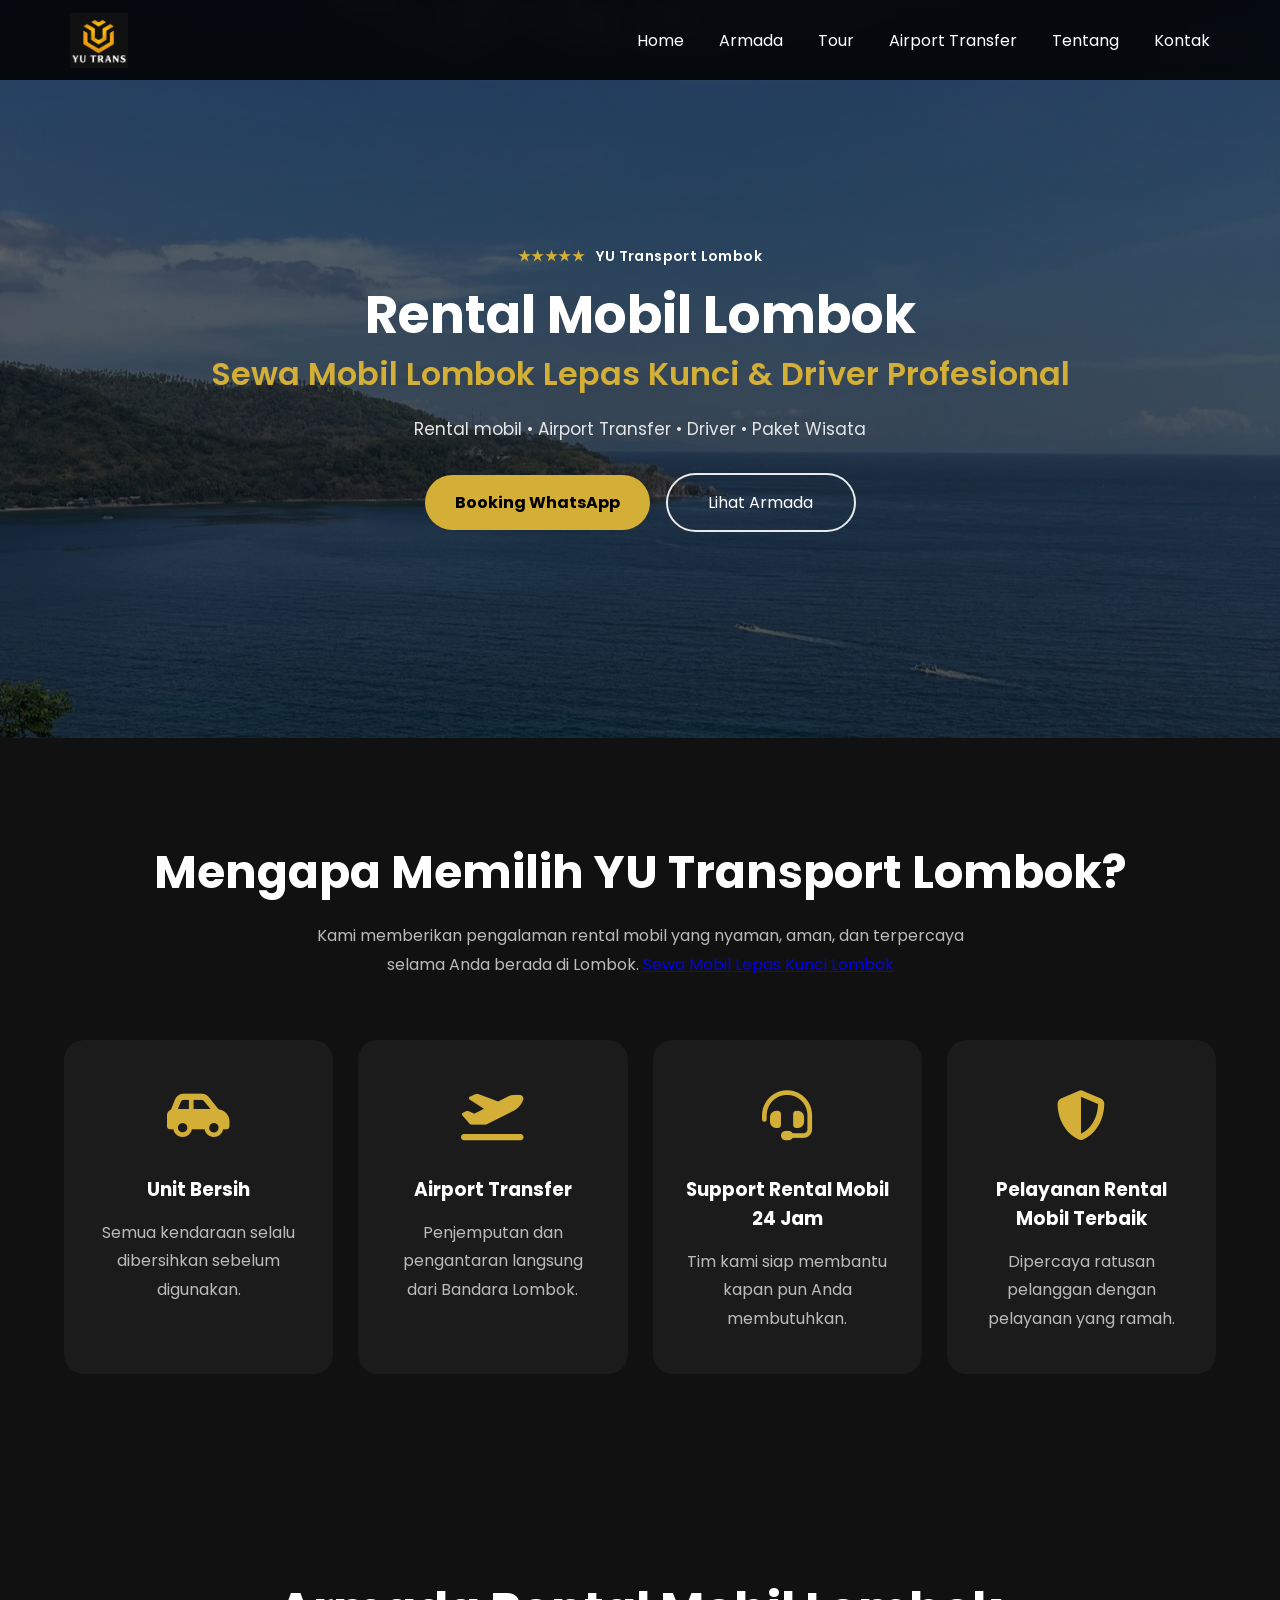
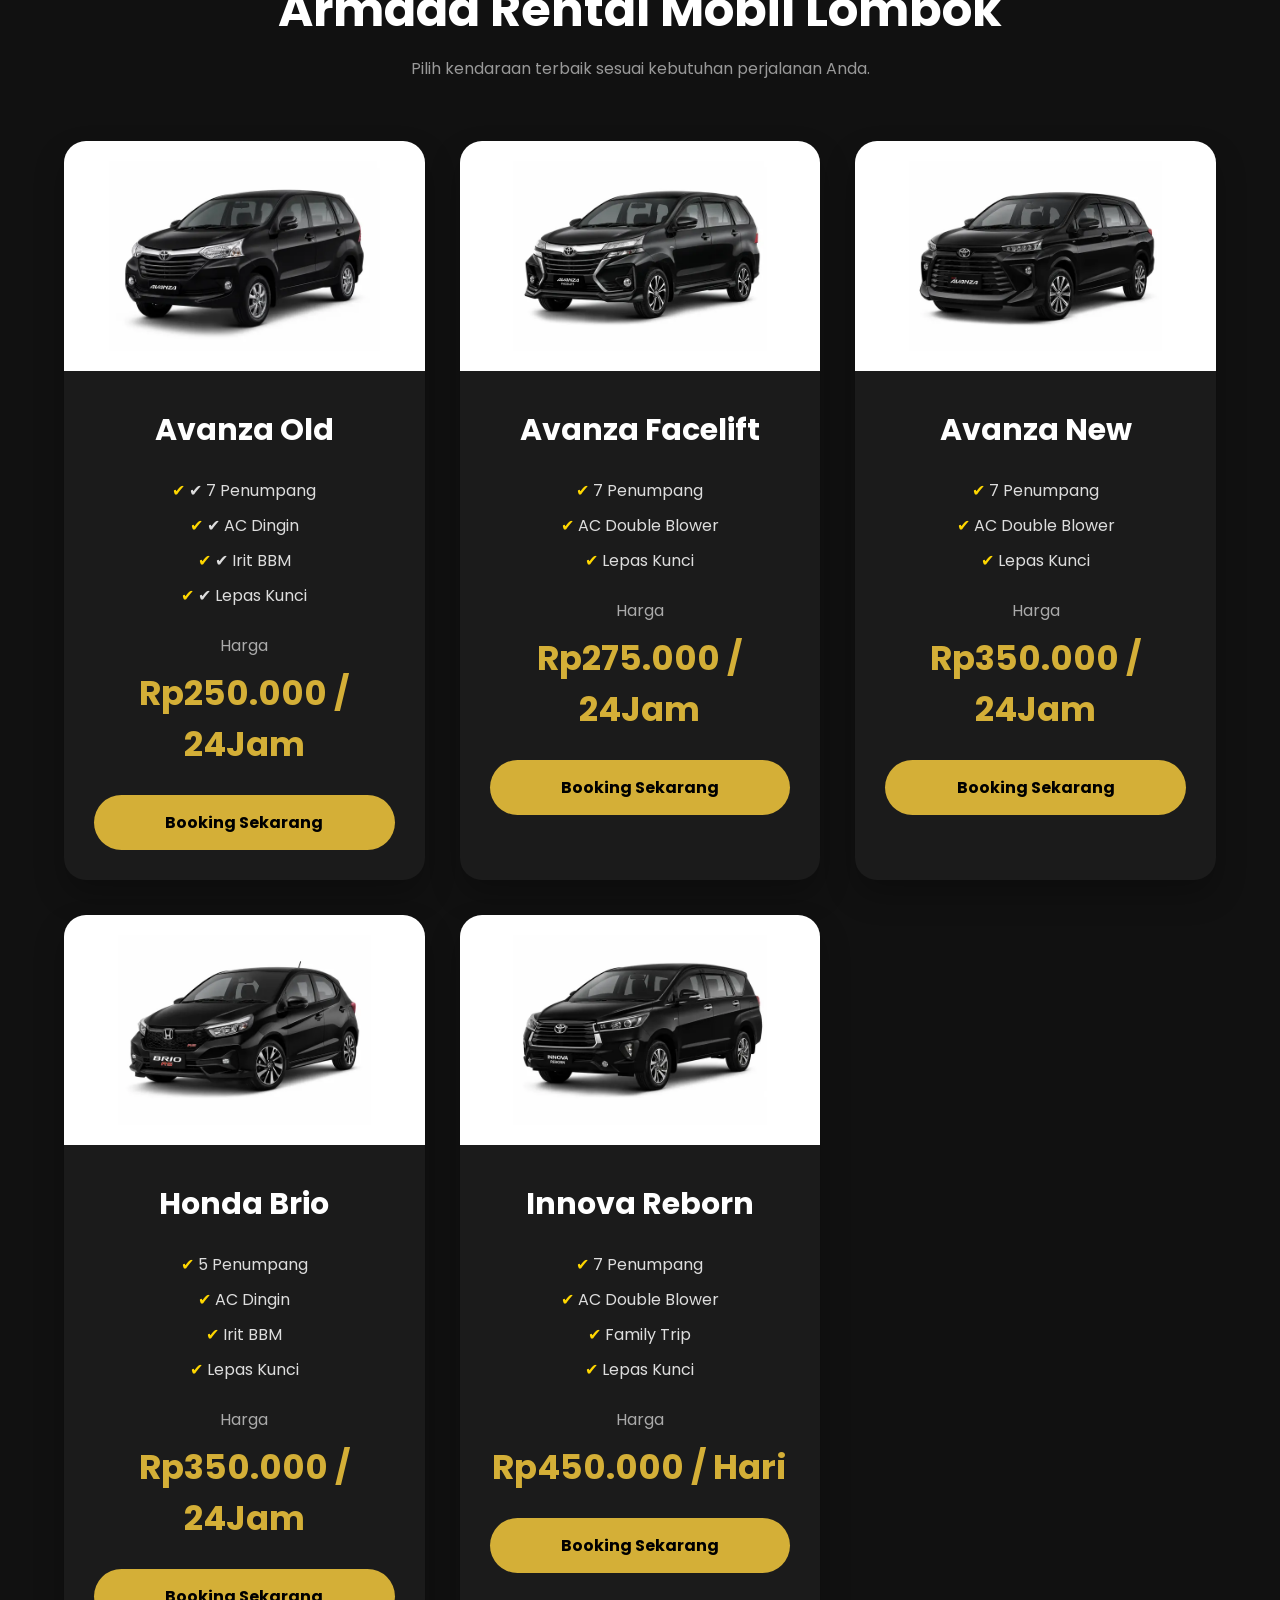
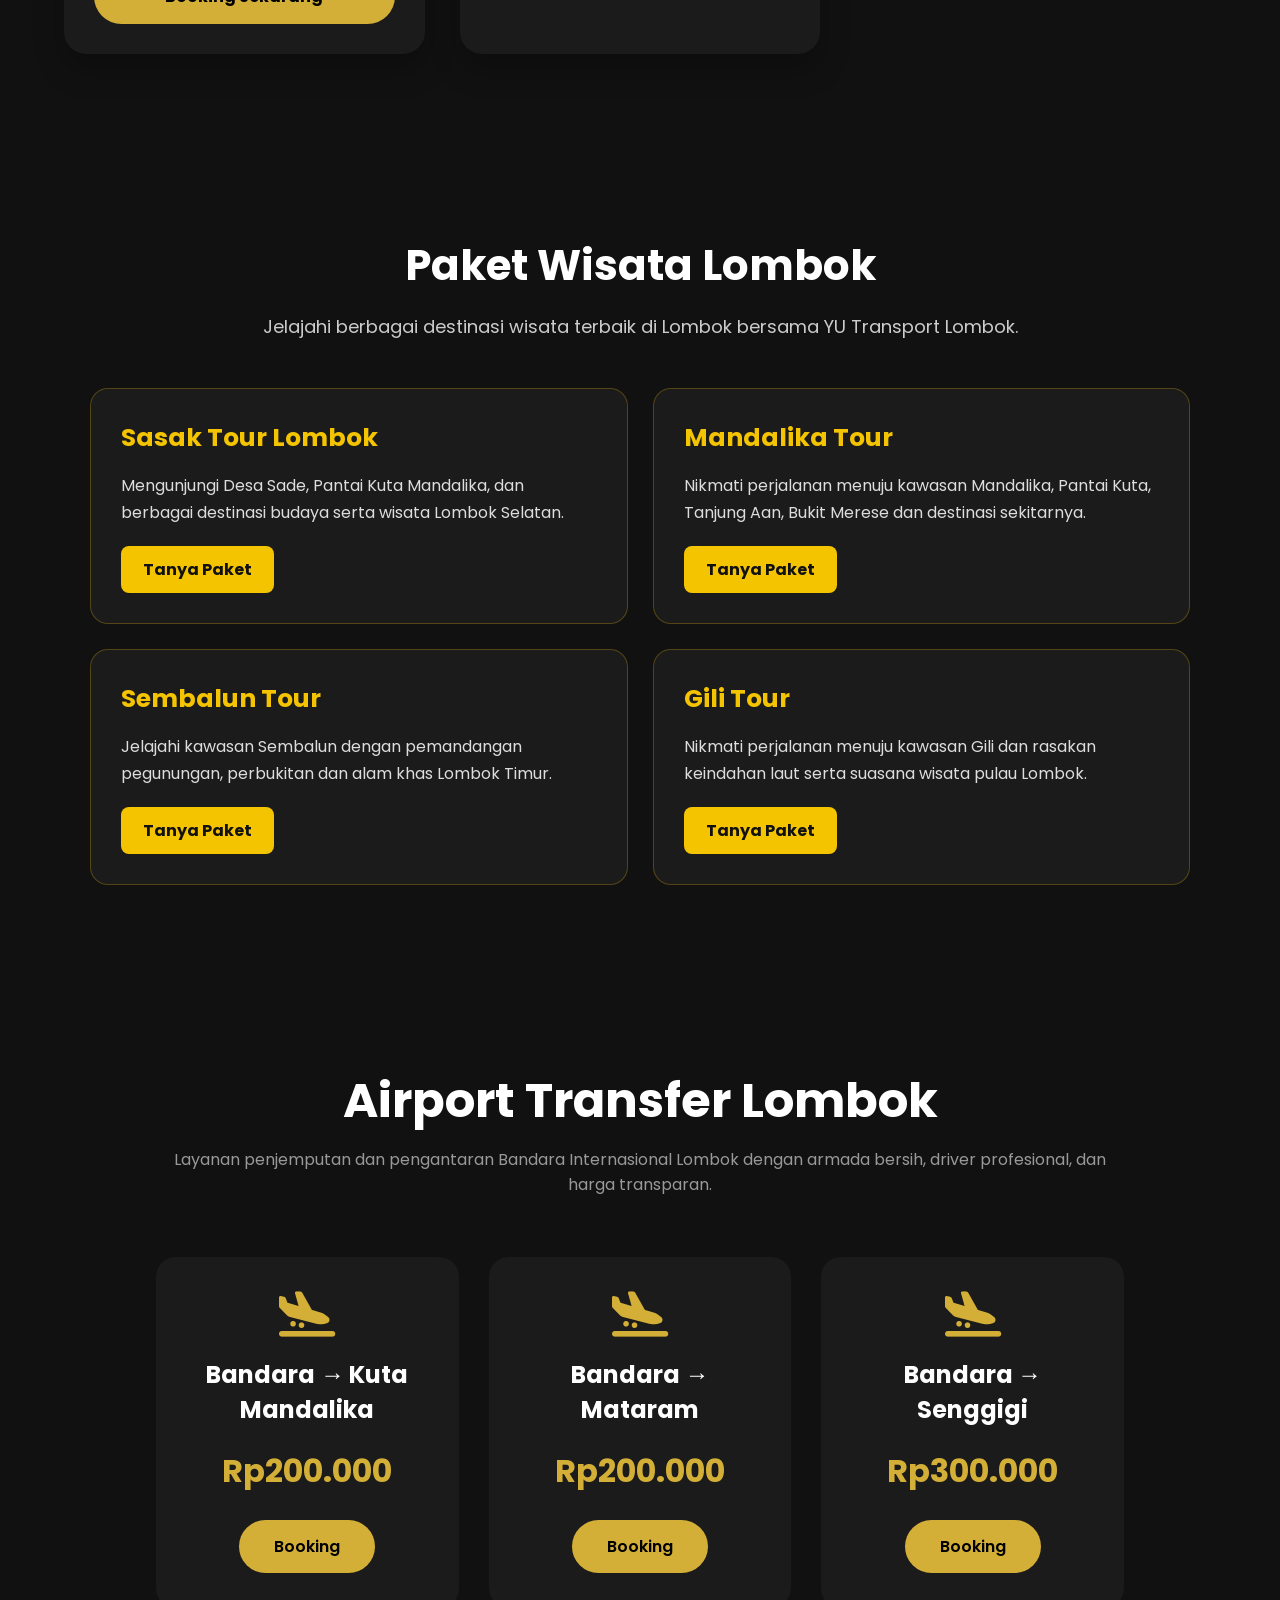
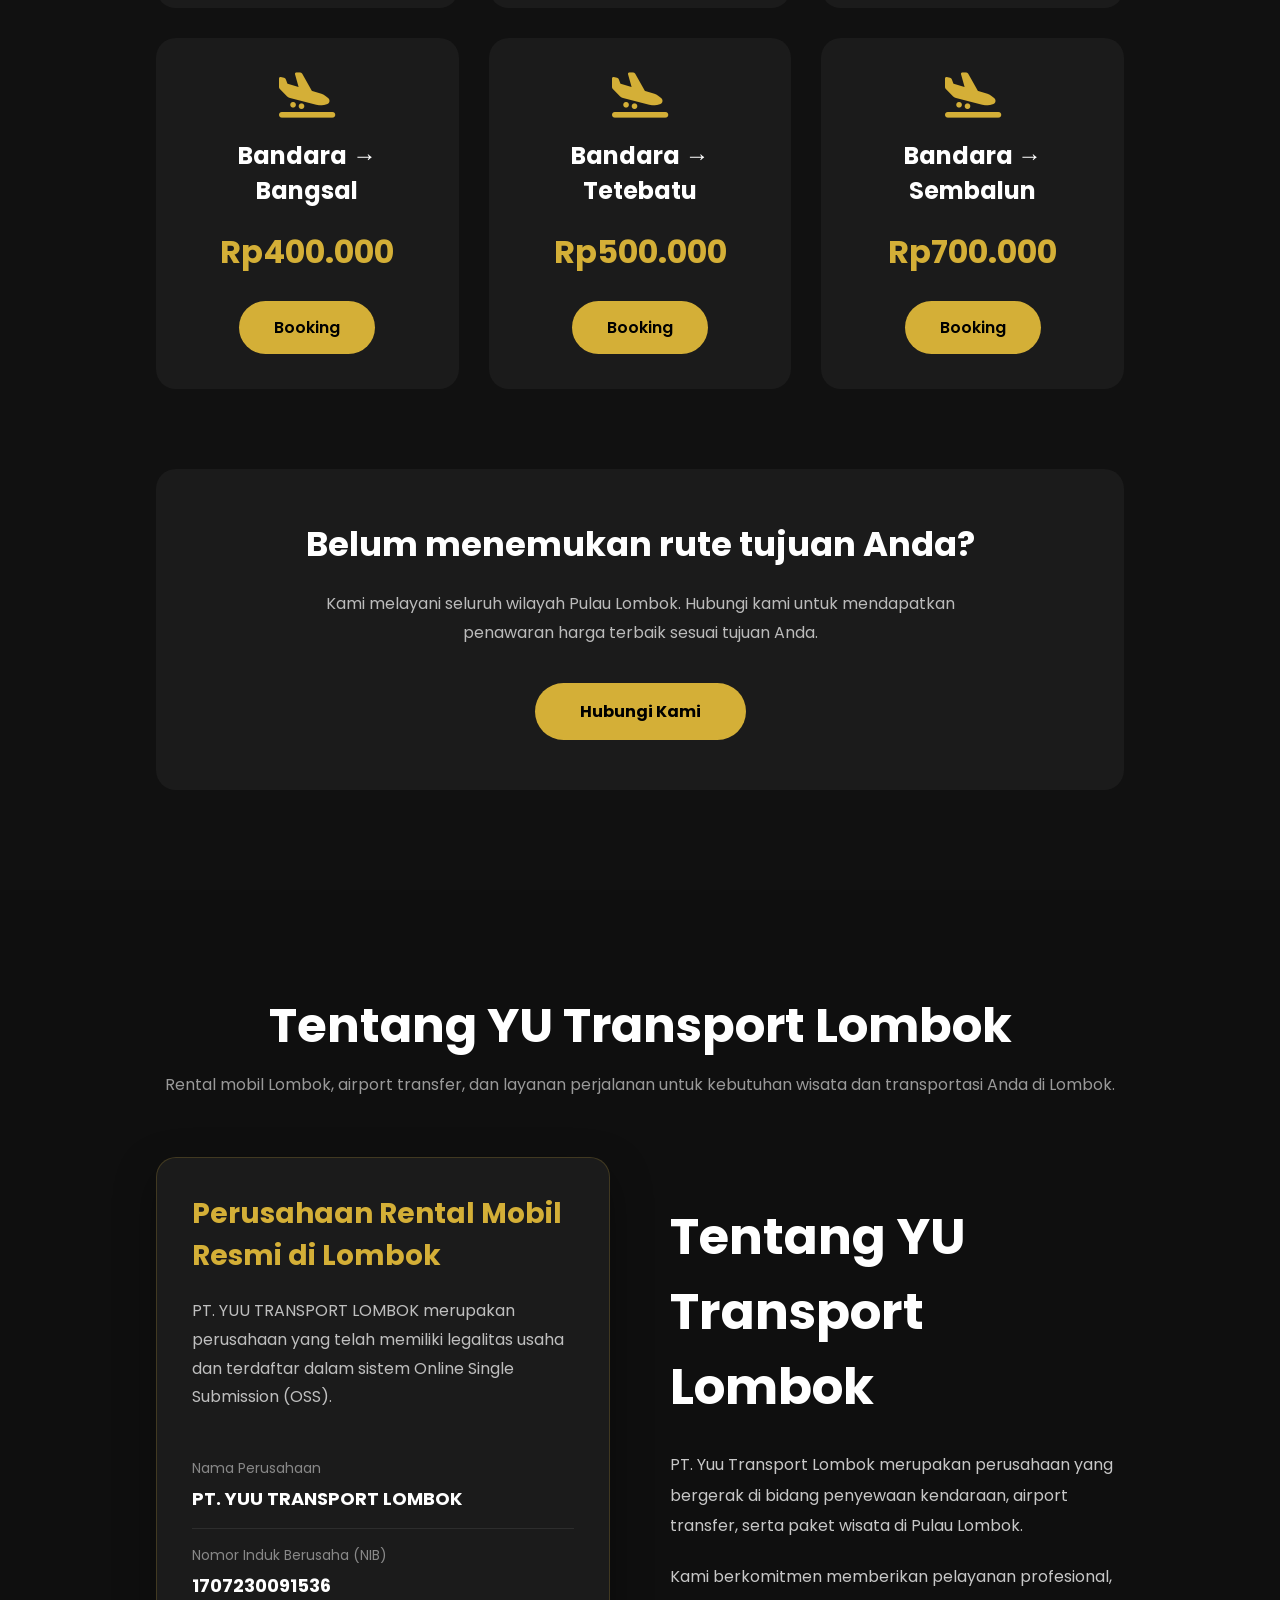
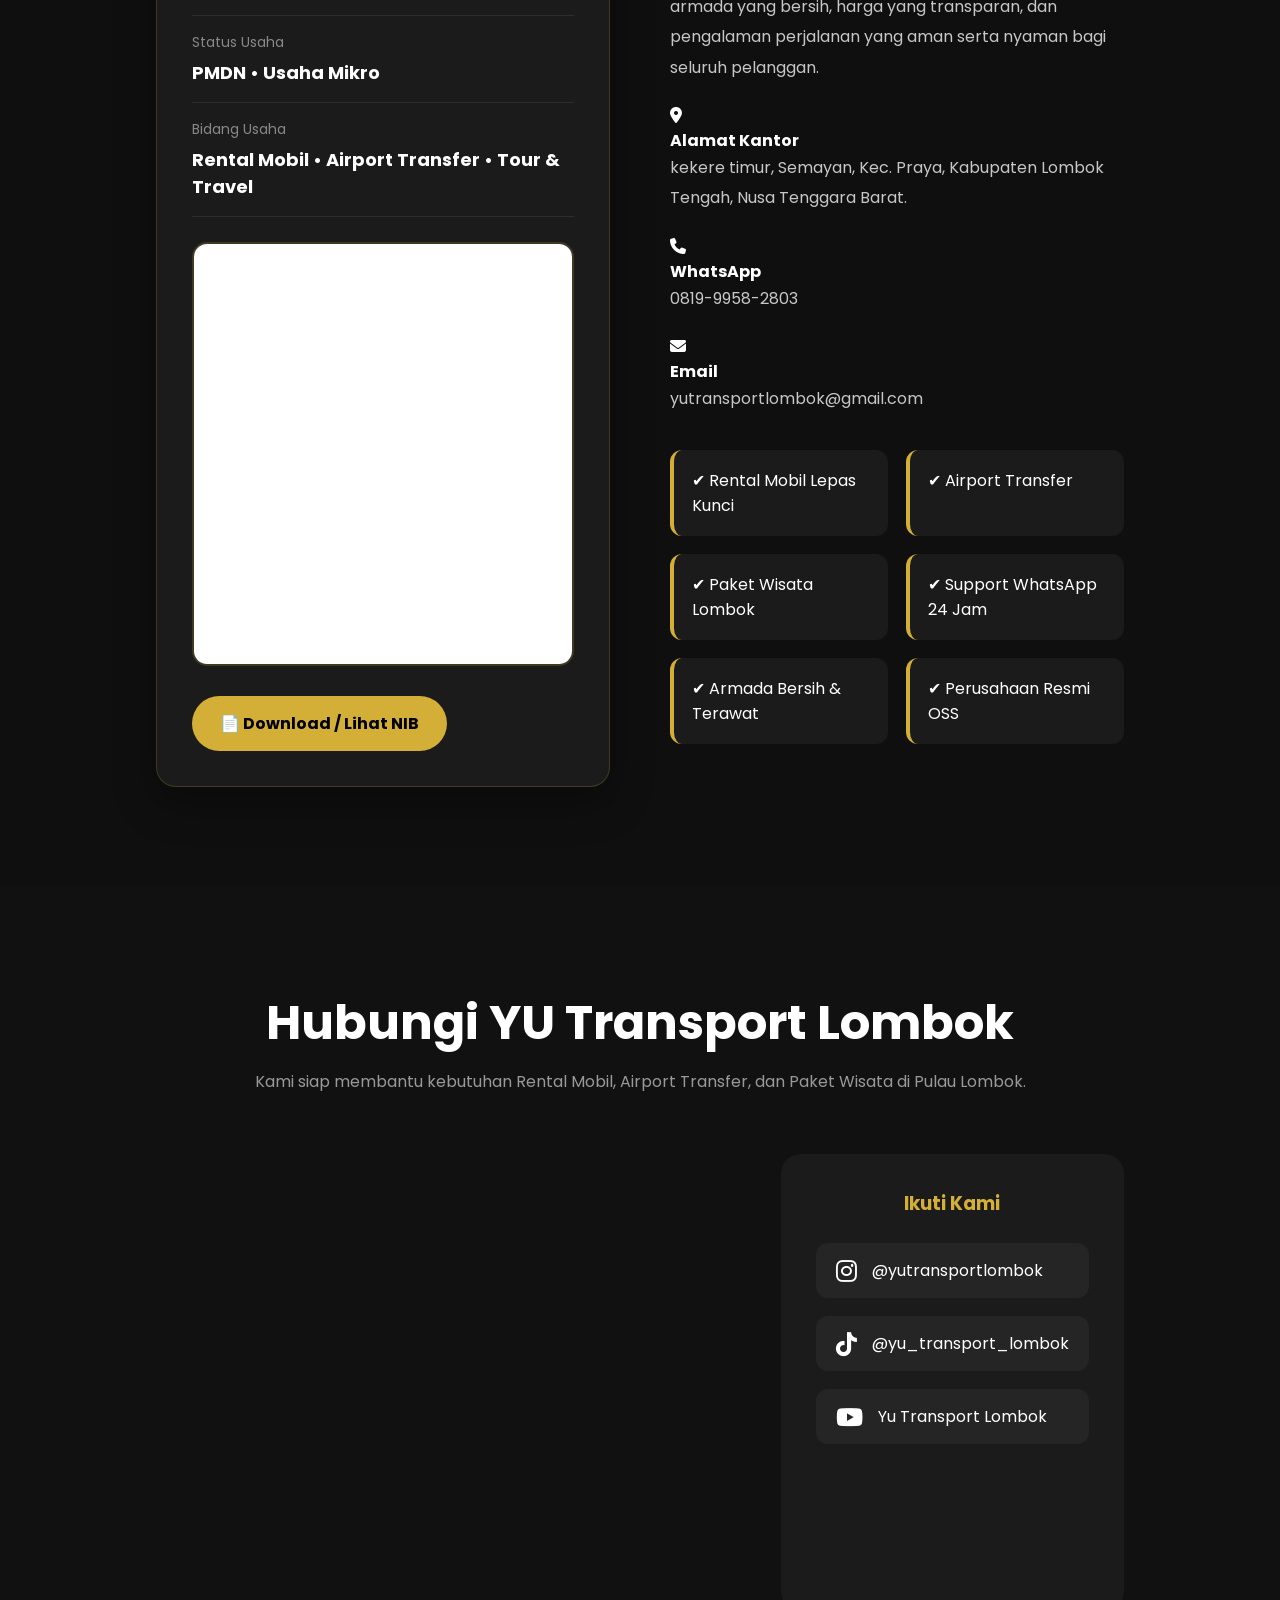
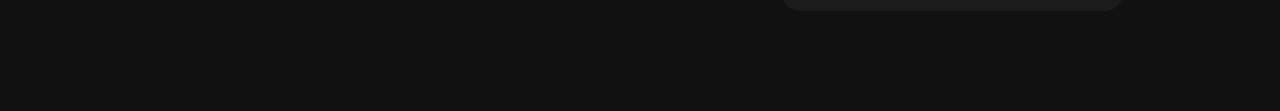
<file: index.html>
<!DOCTYPE html>
<html lang="id">


    
<head>

<meta charset="UTF-8">

    <meta name="google-site-verification" content="mRA3sx67pKbtnrjwaoDbxhZIU7Fd1Eb1P58i_a1WVDk" />
    
<meta name="viewport" content="width=device-width, initial-scale=1.0">

<title>Rental Mobil Lombok | Lepas Kunci & Driver - YU Transport</title>

<meta name="description" content="Rental mobil Lombok YU Transport. Sewa mobil lepas kunci, dengan driver, airport transfer Bandara Lombok, dan paket wisata dengan pelayanan terpercaya.">
<meta name="keywords" content="rental mobil lombok, sewa mobil lombok, rent car lombok, airport transfer lombok, paket wisata lombok, lepas kunci lombok">

<meta name="author" content="PT. YUU TRANSPORT LOMBOK">

<meta name="robots" content="index, follow">

    <meta name="theme-color" content="#d4af37">
    
<link rel="canonical" href="https://yutransportlombok.com/">

<link rel="icon" href="assets/img/logo.png">

<meta property="og:title" content="Rental Mobil Lombok | YU Transport Lombok">

<meta property="og:description" content="Rental mobil terpercaya di Lombok. Lepas kunci, driver, airport transfer, dan paket wisata.">

<meta property="og:image" content="https://yutransportlombok.com/assets/img/logo.png">

<meta property="og:url" content="https://yutransportlombok.com">

<meta property="og:type" content="website">


<!-- TWITTER CARD -->
<meta name="twitter:card" content="summary_large_image">

<meta name="twitter:title" content="Rental Mobil Lombok | YU Transport Lombok">

<meta name="twitter:description" content="Rental mobil terpercaya di Lombok. Lepas kunci, driver, airport transfer, dan paket wisata.">

<meta name="twitter:image" content="https://yutransportlombok.com/assets/img/logo.png">

<link rel="preload" as="image" href="assets/img/hero.jpg" fetchpriority="high">

<link rel="preconnect" href="https://cdnjs.cloudflare.com">
<link rel="preconnect" href="https://fonts.googleapis.com">
<link rel="preconnect" href="https://fonts.gstatic.com" crossorigin>

<link rel="stylesheet" href="css/style.css">

<link rel="stylesheet" href="https://cdnjs.cloudflare.com/ajax/libs/font-awesome/6.7.2/css/all.min.css" media="print" onload="this.media='all'">
<noscript>
<link rel="stylesheet" href="https://cdnjs.cloudflare.com/ajax/libs/font-awesome/6.7.2/css/all.min.css">
</noscript>

<style>
@font-face {
  font-family: "Font Awesome 6 Free";
  font-style: normal;
  font-weight: 900;
  font-display: swap;
  src: url("https://cdnjs.cloudflare.com/ajax/libs/font-awesome/6.7.2/webfonts/fa-solid-900.woff2") format("woff2");
}

@font-face {
  font-family: "Font Awesome 6 Brands";
  font-style: normal;
  font-weight: 400;
  font-display: swap;
  src: url("https://cdnjs.cloudflare.com/ajax/libs/font-awesome/6.7.2/webfonts/fa-brands-400.woff2") format("woff2");
}
</style>

<link href="https://fonts.googleapis.com/css2?family=Poppins:wght@300;400;500;600;700&display=swap" rel="stylesheet" media="print" onload="this.media='all'">
<noscript>
<link href="https://fonts.googleapis.com/css2?family=Poppins:wght@300;400;500;600;700&display=swap" rel="stylesheet">
</noscript>

<script type="application/ld+json">
{
"@context":"https://schema.org",
"@type":"CarRental",
"name":"YU Transport Lombok",
"url":"https://yutransportlombok.com",
"logo":"https://yutransportlombok.com/assets/img/logo.png",
"image":"https://yutransportlombok.com/assets/img/logo.png",
"description":"Rental Mobil Lombok terpercaya. Sewa mobil lepas kunci, driver, airport transfer, paket wisata Lombok.",
"telephone":"+6281999582803",
"email":"yutransportlombok@gmail.com",
"priceRange":"Rp250000-Rp1000000",
"address":{
"@type":"PostalAddress",
"addressLocality":"Lombok Tengah",
"addressRegion":"Nusa Tenggara Barat",
"postalCode":"83573",
"addressCountry":"ID"
},
"geo":{
"@type":"GeoCoordinates",
"latitude":"-8.757",
"longitude":"116.276"
},
"openingHours":"Mo-Su 00:00-23:59",
"areaServed":[
"Lombok",
"Mataram",
"Kuta Lombok",
"Senggigi",
"Bandara Lombok"
],
"sameAs":[
"https://www.instagram.com/yutransportlombok",
"https://www.tiktok.com/@yu_transport_lombok"
]
}
</script>
    
</head>

<body>

<!-- ================= NAVBAR ================= -->

<nav>

<div class="logo">

<img src="assets/img/logo.webp" alt="Logo YU Transport Lombok" class="logo-img" width="100" height="100">

</div>

<ul>

<li><a href="/">Home</a></li>

<li><a href="#armada">Armada</a></li>

<li><a href="#paket-tour">Tour</a></li>

<li>
    <a href="#airport">Airport Transfer</a>
</li>

<li><a href="#about">Tentang</a></li>

<li><a href="#contact">Kontak</a></li>

</ul>

</nav>

<!-- ================= HERO ================= -->

<!-- ================= HERO ================= -->

<section class="hero">

    <div class="overlay"></div>

    <div class="hero-content">

        <div class="rating">
            ★★★★★ <span>YU Transport Lombok</span>
        </div>

        <h1>
            Rental Mobil Lombok
            <span>Sewa Mobil Lombok Lepas Kunci & Driver Profesional</span>
        </h1>

        <p>
            Rental mobil • Airport Transfer • Driver • Paket Wisata
        </p>

        <div class="hero-btn">

            <a href="javascript:void(0)"
               class="btn-book"
               onclick="bookingHero()">
               Booking WhatsApp
            </a>

            <a href="#armada" class="btn-armada">
                Lihat Armada
            </a>

        </div>

    </div>

</section>
    

<!-- ================= WHY US ================= -->

<section class="why">

<div class="container">

<h2>Mengapa Memilih YU Transport Lombok?</h2>

<p class="subtitle">
Kami memberikan pengalaman rental mobil yang nyaman,
aman, dan terpercaya selama Anda berada di Lombok.
<a href="sewa-mobil-lepas-kunci-lombok.html">
Sewa Mobil Lepas Kunci Lombok
</a>
</p>

<div class="why-grid">

<div class="card">

<div class="icon">
<i class="fa-solid fa-car-side"></i>
</div>

<h3>Unit Bersih</h3>

<p>
Semua kendaraan selalu dibersihkan sebelum digunakan.
</p>

</div>

<div class="card">

<div class="icon">
<i class="fa-solid fa-plane-departure"></i>
</div>

<h3>Airport Transfer</h3>

<p>
Penjemputan dan pengantaran langsung dari Bandara Lombok.
</p>

</div>

<div class="card">

<div class="icon">
<i class="fa-solid fa-headset"></i>
</div>

<h3>Support Rental Mobil 24 Jam</h3>

<p>
Tim kami siap membantu kapan pun Anda membutuhkan.
</p>

</div>

<div class="card">

<div class="icon">
<i class="fa-solid fa-shield-halved"></i>
</div>

<h3>Pelayanan Rental Mobil Terbaik</h3>

<p>
Dipercaya ratusan pelanggan dengan pelayanan yang ramah.
</p>

</div>

</div>

</div>

</section>

<!-- ================= ARMADA ================= -->

<section class="armada" id="armada">

<div class="container">

<div class="section-title">

<h2>Armada Rental Mobil Lombok</h2>

<p>Pilih kendaraan terbaik sesuai kebutuhan perjalanan Anda.</p>

</div>

<div class="armada-grid">

    <!-- ================= AVANZA OLD ================= -->

<div class="mobil-card">

    <img src="assets/img/avanza-old.webp" alt="Rental Mobil Toyota Avanza Old Lombok">

    <div class="armada-info">

        <h3>Avanza Old</h3>

        <ul class="fitur">
            <li>✔ 7 Penumpang</li>
            <li>✔ AC Dingin</li>
            <li>✔ Irit BBM</li>
            <li>✔ Lepas Kunci</li>
        </ul>

        <div class="harga">
            Harga
            <span>Rp250.000 / 24Jam</span>
        </div>

        <a href="#"
           class="btn-book"
           onclick="bukaBooking('Avanza Old')">
           Booking Sekarang
        </a>

    </div>

</div>

<!-- ================= AVANZA FC ================= -->

<div class="mobil-card">

<img src="assets/img/avanza-fc.webp" alt="Rental Mobil Toyota Avanza Facelift Lombok">

<div class="armada-info">


<h3>Avanza Facelift</h3>

<ul class="fitur">
<li>7 Penumpang</li>
<li>AC Double Blower</li>
<li>Lepas Kunci</li>
</ul>

<div class="harga">

Harga

<span>Rp275.000 / 24Jam</span>

</div>

<a href="#" class="btn-book" onclick="booking('Avanza Facelift')">
Booking Sekarang
</a>

</div>

</div>

<!-- ================= AVANZA NEW ================= -->

<div class="mobil-card">

<img src="assets/img/avanza-new.webp" alt="Rental Mobil Toyota Avanza New Lombok">

<div class="armada-info">


<h3>Avanza New</h3>

<ul class="fitur">
<li>7 Penumpang</li>
<li>AC Double Blower</li>
<li>Lepas Kunci</li>
</ul>

<div class="harga">

Harga

<span>Rp350.000 / 24Jam</span>

</div>

<a href="#" class="btn-book" onclick="booking('Avanza New')">
Booking Sekarang
</a>

</div>

</div>

<!-- ================= BRIO ================= -->

<div class="mobil-card">

<img src="assets/img/brio.webp" alt="Rental Mobil Honda Brio Lombok">

<div class="armada-info">


<h3>Honda Brio</h3>

<ul class="fitur">
<li>5 Penumpang</li>
<li>AC Dingin</li>
<li>Irit BBM</li>
<li>Lepas Kunci</li>
</ul>

<div class="harga">

Harga

<span>Rp350.000 / 24Jam</span>

</div>

<a href="#" class="btn-book" onclick="booking('Honda Brio')">
Booking Sekarang
</a>

</div>

</div>

<!-- ================= INNOVA ================= -->

<div class="mobil-card">

<img src="assets/img/innova.webp" alt="Rental Mobil Toyota Innova Reborn Lombok">

<div class="armada-info">


<h3>Innova Reborn</h3>

<ul class="fitur">
<li>7 Penumpang</li>
<li>AC Double Blower</li>
<li>Family Trip</li>
<li>Lepas Kunci</li>
</ul>

<div class="harga">

Harga

<span>Rp450.000 / Hari</span>

</div>

<a href="#" class="btn-book" onclick="booking('Innova Reborn')">
Booking Sekarang
</a>

</div>

</div>

</div>

</div>

</section>

<!-- ==================== PAKET WISATA LOMBOK ==================== -->
<section class="tour-section" id="paket-tour">

    <div class="section-title">
        <h2>Paket Wisata Lombok</h2>
        <p>
            Jelajahi berbagai destinasi wisata terbaik di Lombok
            bersama YU Transport Lombok.
        </p>
    </div>

    <div class="tour-grid">

        <div class="tour-card">
            <h3>Sasak Tour Lombok</h3>
            <p>
                Mengunjungi Desa Sade, Pantai Kuta Mandalika,
                dan berbagai destinasi budaya serta wisata Lombok Selatan.
            </p>
            <a href="#contact" class="btn-tour">Tanya Paket</a>
        </div>

        <div class="tour-card">
            <h3>Mandalika Tour</h3>
            <p>
                Nikmati perjalanan menuju kawasan Mandalika,
                Pantai Kuta, Tanjung Aan, Bukit Merese dan destinasi sekitarnya.
            </p>
            <a href="#contact" class="btn-tour">Tanya Paket</a>
        </div>

        <div class="tour-card">
            <h3>Sembalun Tour</h3>
            <p>
                Jelajahi kawasan Sembalun dengan pemandangan pegunungan,
                perbukitan dan alam khas Lombok Timur.
            </p>
            <a href="#contact" class="btn-tour">Tanya Paket</a>
        </div>

        <div class="tour-card">
            <h3>Gili Tour</h3>
            <p>
                Nikmati perjalanan menuju kawasan Gili dan rasakan
                keindahan laut serta suasana wisata pulau Lombok.
            </p>
            <a href="#contact" class="btn-tour">Tanya Paket</a>
        </div>

    </div>

</section>
<!-- ==================== END PAKET WISATA ==================== -->
    
<section class="airport" id="airport">

<div class="container">

    <div class="section-title">
        <h2>Airport Transfer Lombok</h2>
        <p>
            Layanan penjemputan dan pengantaran Bandara Internasional Lombok
            dengan armada bersih, driver profesional, dan harga transparan.
        </p>
    </div>

    <div class="airport-grid">

        <div class="airport-card">
            <i class="fa-solid fa-plane-arrival"></i>
            <h3>Bandara → Kuta Mandalika</h3>
            <span>Rp200.000</span>
            <a href="javascript:void(0)" onclick="bookingTransfer('Bandara - Kuta Mandalika')">Booking</a>
        </div>

        <div class="airport-card">
            <i class="fa-solid fa-plane-arrival"></i>
            <h3>Bandara → Mataram</h3>
            <span>Rp200.000</span>
            <a href="javascript:void(0)" onclick="bookingTransfer('Bandara - Mataram')">Booking</a>
        </div>

        <div class="airport-card">
            <i class="fa-solid fa-plane-arrival"></i>
            <h3>Bandara → Senggigi</h3>
            <span>Rp300.000</span>
            <a href="javascript:void(0)" onclick="bookingTransfer('Bandara - Senggigi')">Booking</a>
        </div>

        <div class="airport-card">
            <i class="fa-solid fa-plane-arrival"></i>
            <h3>Bandara → Bangsal</h3>
            <span>Rp400.000</span>
            <a href="javascript:void(0)" onclick="bookingTransfer('Bandara - Bangsal')">Booking</a>
        </div>

        <div class="airport-card">
            <i class="fa-solid fa-plane-arrival"></i>
            <h3>Bandara → Tetebatu</h3>
            <span>Rp500.000</span>
            <a href="javascript:void(0)" onclick="bookingTransfer('Bandara - Tetebatu')">Booking</a>
        </div>

        <div class="airport-card">
            <i class="fa-solid fa-plane-arrival"></i>
            <h3>Bandara → Sembalun</h3>
            <span>Rp700.000</span>
            <a href="javascript:void(0)" onclick="bookingTransfer('Bandara - Sembalun')">Booking</a>
        </div>

    </div>

    <div class="airport-info">

        <h3>Belum menemukan rute tujuan Anda?</h3>

        <p>
            Kami melayani seluruh wilayah Pulau Lombok. Hubungi kami untuk mendapatkan penawaran harga terbaik sesuai tujuan Anda.
        </p>

        <a href="https://wa.me/6281999582803?text=Halo%20PT.%20Yuu%20Transport%20Lombok,%20saya%20ingin%20bertanya%20tentang%20Airport%20Transfer."
           target="_blank"
           class="btn-airport">
            Hubungi Kami
        </a>

    </div>

</div>

</section>

<!-- ================= TENTANG ================= -->

<section class="about" id="about">

    <div class="section-title">
        <h2>Tentang YU Transport Lombok</h2>
        <p>
            Rental mobil Lombok, airport transfer, dan layanan perjalanan
            untuk kebutuhan wisata dan transportasi Anda di Lombok.
        </p>
    </div>

    <div class="container about-grid">

    <div class="about-left">

        <div class="legal-card">

         <h3>Perusahaan Rental Mobil Resmi di Lombok</h3>

            <p>
                PT. YUU TRANSPORT LOMBOK merupakan perusahaan yang telah memiliki
                legalitas usaha dan terdaftar dalam sistem
                Online Single Submission (OSS).
            </p>

            <div class="legal-item">
                <span>Nama Perusahaan</span>
                <strong>PT. YUU TRANSPORT LOMBOK</strong>
            </div>

            <div class="legal-item">
                <span>Nomor Induk Berusaha (NIB)</span>
                <strong>1707230091536</strong>
            </div>

            <div class="legal-item">
                <span>Status Usaha</span>
                <strong>PMDN • Usaha Mikro</strong>
            </div>

            <div class="legal-item">
                <span>Bidang Usaha</span>
                <strong>Rental Mobil • Airport Transfer • Tour & Travel</strong>
            </div>

            <div class="legal-preview">

    <iframe
        src="assets/dokumen/NIB YU TRANS.pdf"
        width="100%"
        height="420">
    </iframe>

</div>

<a href="assets/dokumen/NIB YU TRANS.pdf"
   target="_blank"
   class="btn-legal">
📄 Download / Lihat NIB
</a>

        </div>

    </div>

    <div class="about-right">

        <h2>Tentang YU Transport Lombok</h2>

        <p>

        PT. Yuu Transport Lombok merupakan perusahaan yang bergerak di bidang
        penyewaan kendaraan, airport transfer, serta paket wisata di Pulau Lombok.

        </p>

        <p>

        Kami berkomitmen memberikan pelayanan profesional,
        armada yang bersih, harga yang transparan,
        dan pengalaman perjalanan yang aman serta nyaman
        bagi seluruh pelanggan.

        </p>
<div class="company-info">

    <div class="info-item">
        <i class="fa-solid fa-location-dot"></i>
        <div>
            <h4>Alamat Kantor</h4>
            <p>
                kekere timur, Semayan, Kec. Praya, Kabupaten Lombok Tengah, Nusa Tenggara Barat.
            </p>
        </div>
    </div>

    <div class="info-item">
        <i class="fa-solid fa-phone"></i>
        <div>
            <h4>WhatsApp</h4>
            <p>0819-9958-2803</p>
        </div>
    </div>

    <div class="info-item">
        <i class="fa-solid fa-envelope"></i>
        <div>
            <h4>Email</h4>
            <p>yutransportlombok@gmail.com</p>
        </div>
    </div>

</div>
        <div class="about-check">

            <div>✔ Rental Mobil Lepas Kunci</div>

            <div>✔ Airport Transfer</div>

            <div>✔ Paket Wisata Lombok</div>

            <div>✔ Support WhatsApp 24 Jam</div>

            <div>✔ Armada Bersih & Terawat</div>

            <div>✔ Perusahaan Resmi OSS</div>

        </div>

    </div>

</div>

</section>

<!-- ================= KONTAK ================= -->

<section class="contact" id="contact">

    <div class="container">

        <div class="section-title">
           <h2>Hubungi YU Transport Lombok</h2>

            <p>
                Kami siap membantu kebutuhan Rental Mobil,
                Airport Transfer, dan Paket Wisata di Pulau Lombok.
            </p>
        </div>

        <div class="contact-grid">

            <!-- GOOGLE MAP -->
            <div class="maps">

    <iframe
        src="https://www.google.com/maps/embed?pb=!1m18!1m12!1m3!1d12180.155132444494!2d116.28951699999999!3d-8.72389405!2m3!1f0!2f0!3f0!3m2!1i1024!2i768!4f13.1!3m3!1m2!1s0x2dcdb1a824fd0845%3A0x50c71b1098577b99!2sPT.%20Yuu%20Transport%20Lombok!5e1!3m2!1sid!2sid!4v1786116569040!5m2!1sid!2sid"
        width="100%"
        height="450"
        style="border:0;"
        allowfullscreen=""
        loading="lazy"
        referrerpolicy="strict-origin-when-cross-origin">
    </iframe>

</div>

            <!-- SOSIAL MEDIA -->
            <div class="social-card">

                <h3>Ikuti Kami</h3>

                <a href="https://instagram.com/yutransportlombok" target="_blank">
                    <i class="fa-brands fa-instagram"></i>
                    @yutransportlombok
                </a>

                <a href="https://www.tiktok.com/@yu_transport_lombok" target="_blank">
                    <i class="fa-brands fa-tiktok"></i>
                    @yu_transport_lombok
                </a>

                <a href="https://www.youtube.com/" target="_blank">
                    <i class="fa-brands fa-youtube"></i>
                    Yu Transport Lombok
                </a>

            </div>

        </div>

    </div>

</section>

<!-- POPUP BOOKING -->

<div id="bookingModal" class="modal">

    <div class="modal-content">

        <span class="close" onclick="tutupBooking()">&times;</span>

        <h2>Booking Mobil</h2>

        <input type="hidden" id="mobil">

        <label>Nama Lengkap</label>
        <input type="text" id="nama" placeholder="Masukkan nama">

        <label>Nomor WhatsApp</label>
        <input type="text" id="wa" placeholder="08xxxxxxxxxx">

        <label>Tanggal Sewa</label>
        <input type="date" id="tglSewa">

        <label>Tanggal Kembali</label>
        <input type="date" id="tglKembali">

        <label>Lokasi Penjemputan</label>
        <input type="text" id="lokasi" placeholder="Bandara Lombok">

        <button onclick="kirimBooking()">
            Booking via WhatsApp
        </button>

    </div>

</div>

<script src="js/script.js"></script>

</body>
</html>
</file>
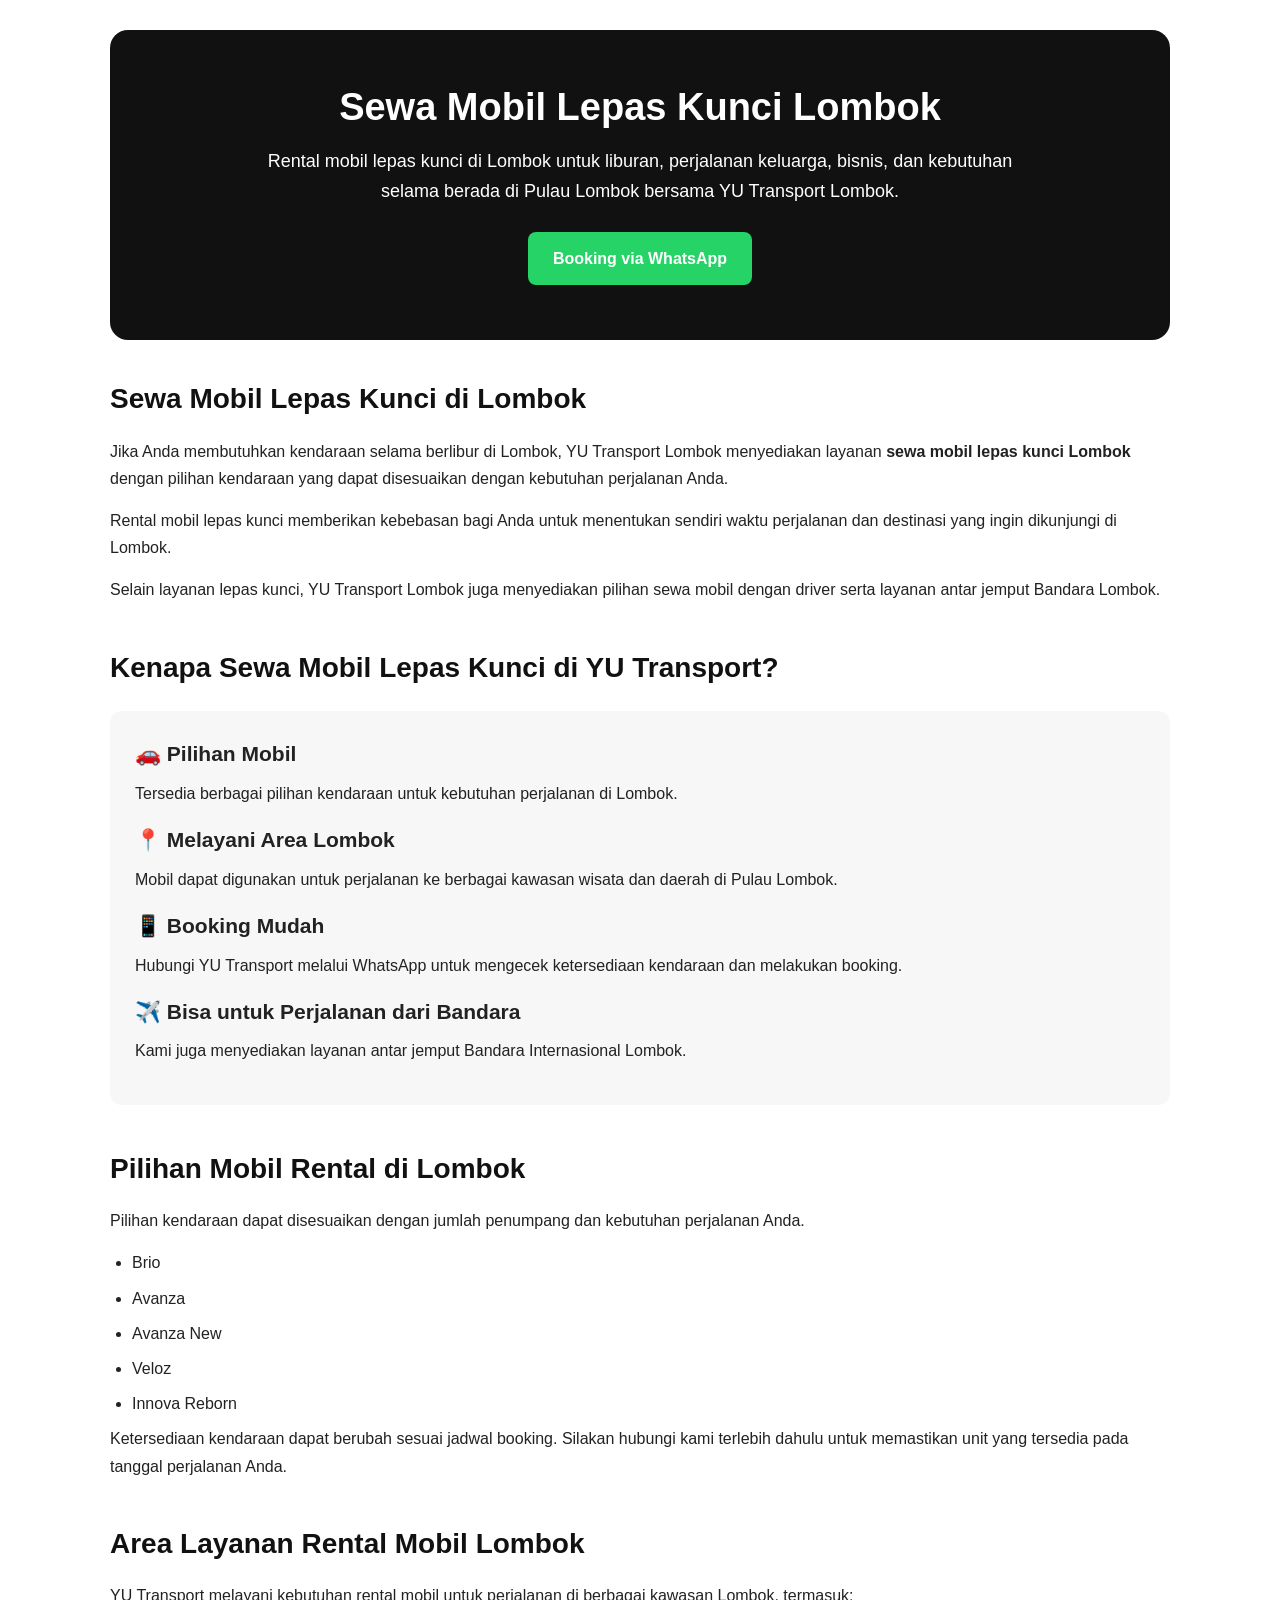
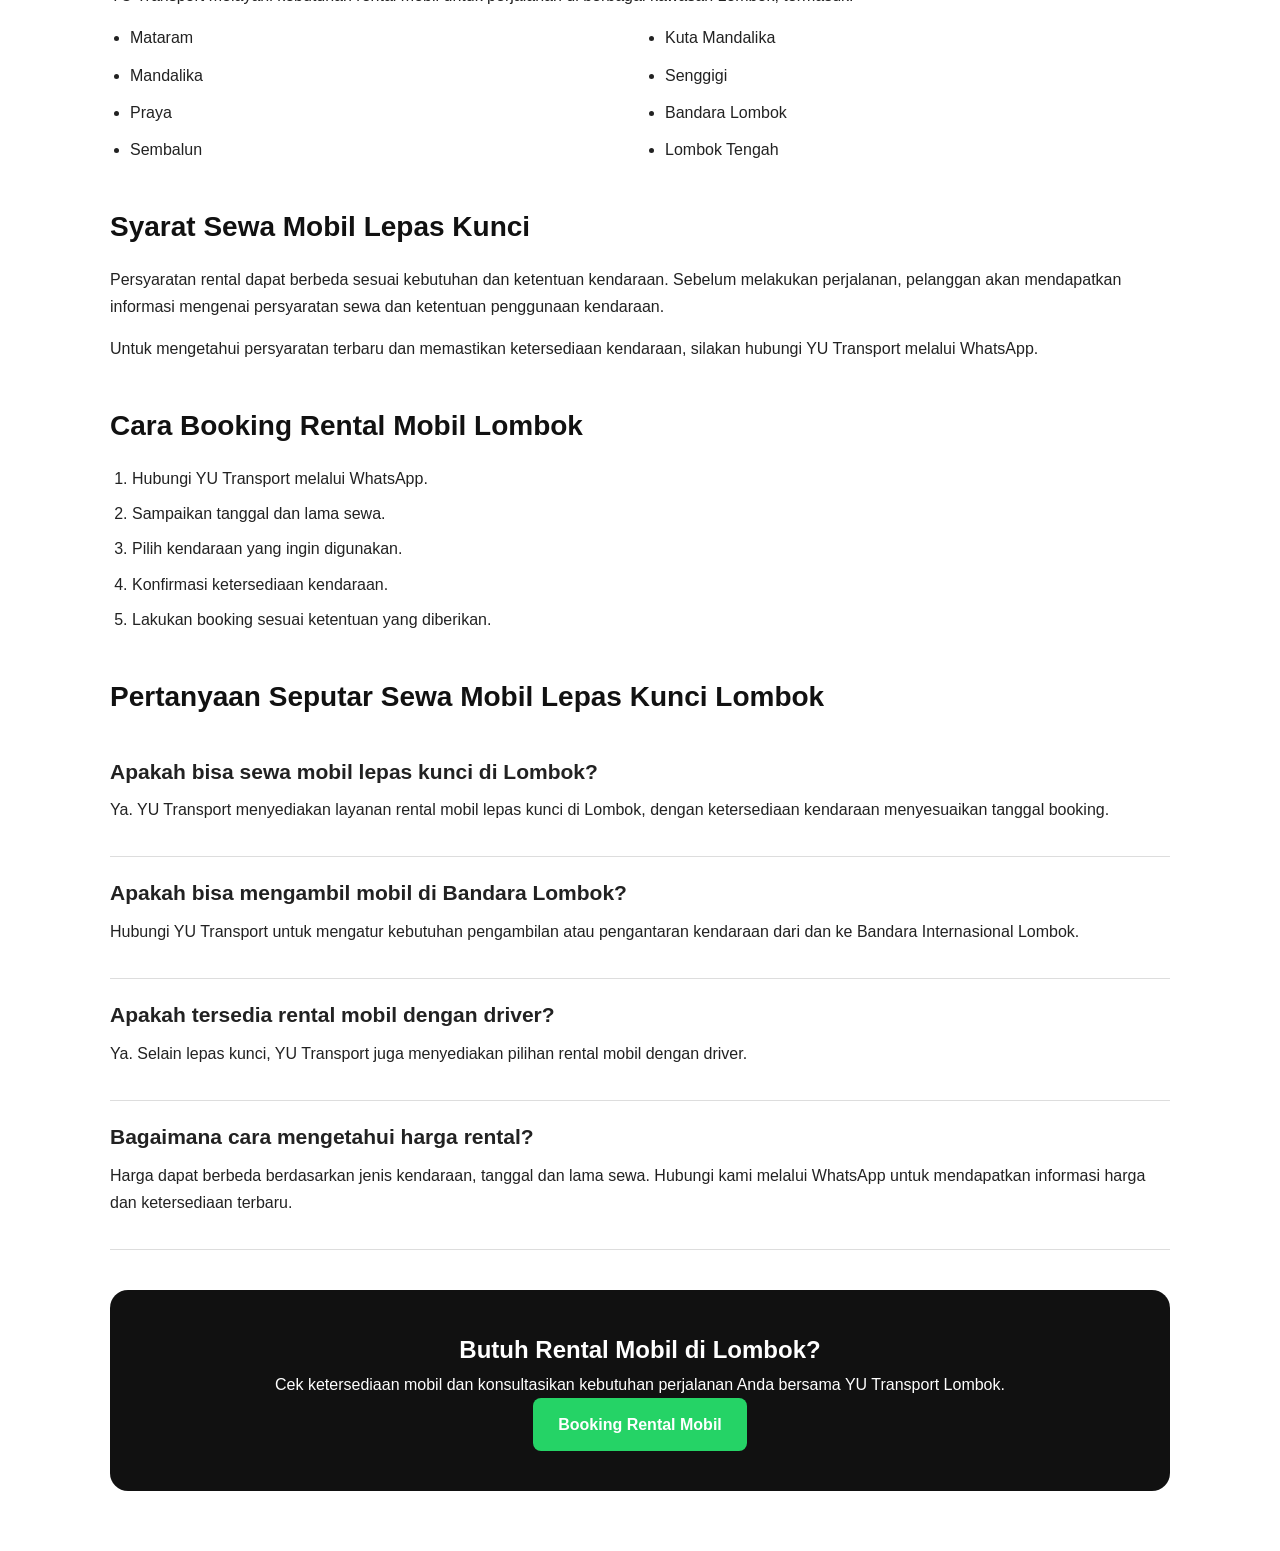
<file: sewa-mobil-lepas-kunci-lombok.html>
<!DOCTYPE html>
<html lang="id">
<head>
    <meta charset="UTF-8">

    <meta name="viewport" content="width=device-width, initial-scale=1.0">

    <title>Sewa Mobil Lepas Kunci Lombok | YU Transport Lombok</title>

    <meta name="description"
          content="Sewa mobil lepas kunci Lombok bersama YU Transport. Pilihan mobil untuk perjalanan wisata, keluarga, bisnis, dan kebutuhan selama di Lombok. Booking mudah melalui WhatsApp.">

    <meta name="robots" content="index, follow">

    <link rel="canonical"
          href="https://yutransportlombok.com/sewa-mobil-lepas-kunci-lombok.html">

    <link rel="stylesheet" href="css/style.css">

    <style>
        * {
            box-sizing: border-box;
        }

        body {
            margin: 0;
            font-family: Arial, sans-serif;
            color: #222;
            background: #fff;
            line-height: 1.7;
        }

        .seo-page {
            max-width: 1100px;
            margin: 0 auto;
            padding: 30px 20px 60px;
        }

        .seo-hero {
            background: #111;
            color: #fff;
            border-radius: 18px;
            padding: 55px 30px;
            text-align: center;
            margin-bottom: 35px;
        }

        .seo-hero h1 {
            margin: 0 0 15px;
            font-size: 38px;
            line-height: 1.2;
        }

        .seo-hero p {
            max-width: 750px;
            margin: 0 auto 25px;
            font-size: 18px;
        }

        .btn-wa {
            display: inline-block;
            background: #25d366;
            color: #fff;
            text-decoration: none;
            padding: 13px 25px;
            border-radius: 8px;
            font-weight: 700;
        }

        .seo-section {
            margin-bottom: 40px;
        }

        .seo-section h2 {
            font-size: 28px;
            margin-bottom: 15px;
            color: #111;
        }

        .seo-section h3 {
            font-size: 21px;
            margin-bottom: 8px;
        }

        .seo-section p {
            margin-bottom: 15px;
        }

        .seo-list {
            padding-left: 22px;
        }

        .seo-list li {
            margin-bottom: 8px;
        }

        .info-box {
            background: #f7f7f7;
            border-radius: 12px;
            padding: 25px;
            margin: 20px 0;
        }

        .area-list {
            display: grid;
            grid-template-columns: repeat(2, 1fr);
            gap: 10px 30px;
            padding-left: 20px;
        }

        .faq {
            border-bottom: 1px solid #ddd;
            padding: 18px 0;
        }

        .faq h3 {
            margin: 0 0 7px;
        }

        .final-cta {
            text-align: center;
            background: #111;
            color: #fff;
            border-radius: 18px;
            padding: 40px 25px;
        }

        .final-cta h2 {
            color: #fff;
            margin-top: 0;
        }

        @media (max-width: 700px) {
            .seo-page {
                padding: 20px 15px 45px;
            }

            .seo-hero {
                padding: 40px 20px;
            }

            .seo-hero h1 {
                font-size: 30px;
            }

            .seo-hero p {
                font-size: 16px;
            }

            .seo-section h2 {
                font-size: 24px;
            }

            .area-list {
                grid-template-columns: 1fr;
            }
        }
    </style>
</head>

<body>

<main class="seo-page">

    <!-- HERO -->
    <section class="seo-hero">

        <h1>Sewa Mobil Lepas Kunci Lombok</h1>

        <p>
            Rental mobil lepas kunci di Lombok untuk liburan,
            perjalanan keluarga, bisnis, dan kebutuhan selama berada
            di Pulau Lombok bersama YU Transport Lombok.
        </p>

        <a class="btn-wa"
           href="https://wa.me/6281999582803?text=Halo%20YU%20Transport,%20saya%20ingin%20sewa%20mobil%20lepas%20kunci%20di%20Lombok."
           target="_blank"
           rel="noopener">
            Booking via WhatsApp
        </a>

    </section>


    <!-- PENJELASAN -->
    <section class="seo-section">

        <h2>Sewa Mobil Lepas Kunci di Lombok</h2>

        <p>
            Jika Anda membutuhkan kendaraan selama berlibur di Lombok,
            YU Transport Lombok menyediakan layanan
            <strong>sewa mobil lepas kunci Lombok</strong>
            dengan pilihan kendaraan yang dapat disesuaikan dengan
            kebutuhan perjalanan Anda.
        </p>

        <p>
            Rental mobil lepas kunci memberikan kebebasan bagi Anda
            untuk menentukan sendiri waktu perjalanan dan destinasi
            yang ingin dikunjungi di Lombok.
        </p>

        <p>
            Selain layanan lepas kunci, YU Transport Lombok juga
            menyediakan pilihan sewa mobil dengan driver serta
            layanan antar jemput Bandara Lombok.
        </p>

    </section>


    <!-- KEUNTUNGAN -->
    <section class="seo-section">

        <h2>Kenapa Sewa Mobil Lepas Kunci di YU Transport?</h2>

        <div class="info-box">

            <h3>🚗 Pilihan Mobil</h3>
            <p>
                Tersedia berbagai pilihan kendaraan untuk kebutuhan
                perjalanan di Lombok.
            </p>

            <h3>📍 Melayani Area Lombok</h3>
            <p>
                Mobil dapat digunakan untuk perjalanan ke berbagai
                kawasan wisata dan daerah di Pulau Lombok.
            </p>

            <h3>📱 Booking Mudah</h3>
            <p>
                Hubungi YU Transport melalui WhatsApp untuk
                mengecek ketersediaan kendaraan dan melakukan booking.
            </p>

            <h3>✈️ Bisa untuk Perjalanan dari Bandara</h3>
            <p>
                Kami juga menyediakan layanan antar jemput
                Bandara Internasional Lombok.
            </p>

        </div>

    </section>


    <!-- ARMADA -->
    <section class="seo-section">

        <h2>Pilihan Mobil Rental di Lombok</h2>

        <p>
            Pilihan kendaraan dapat disesuaikan dengan jumlah penumpang
            dan kebutuhan perjalanan Anda.
        </p>

        <ul class="seo-list">
            <li>Brio</li>
            <li>Avanza</li>
            <li>Avanza New</li>
            <li>Veloz</li>
            <li>Innova Reborn</li>
        </ul>

        <p>
            Ketersediaan kendaraan dapat berubah sesuai jadwal booking.
            Silakan hubungi kami terlebih dahulu untuk memastikan unit
            yang tersedia pada tanggal perjalanan Anda.
        </p>

    </section>


    <!-- AREA -->
    <section class="seo-section">

        <h2>Area Layanan Rental Mobil Lombok</h2>

        <p>
            YU Transport melayani kebutuhan rental mobil untuk perjalanan
            di berbagai kawasan Lombok, termasuk:
        </p>

        <ul class="area-list">
            <li>Mataram</li>
            <li>Kuta Mandalika</li>
            <li>Mandalika</li>
            <li>Senggigi</li>
            <li>Praya</li>
            <li>Bandara Lombok</li>
            <li>Sembalun</li>
            <li>Lombok Tengah</li>
        </ul>

    </section>


    <!-- SYARAT -->
    <section class="seo-section">

        <h2>Syarat Sewa Mobil Lepas Kunci</h2>

        <p>
            Persyaratan rental dapat berbeda sesuai kebutuhan dan
            ketentuan kendaraan. Sebelum melakukan perjalanan,
            pelanggan akan mendapatkan informasi mengenai persyaratan
            sewa dan ketentuan penggunaan kendaraan.
        </p>

        <p>
            Untuk mengetahui persyaratan terbaru dan memastikan
            ketersediaan kendaraan, silakan hubungi YU Transport melalui
            WhatsApp.
        </p>

    </section>


    <!-- CARA BOOKING -->
    <section class="seo-section">

        <h2>Cara Booking Rental Mobil Lombok</h2>

        <ol class="seo-list">
            <li>Hubungi YU Transport melalui WhatsApp.</li>
            <li>Sampaikan tanggal dan lama sewa.</li>
            <li>Pilih kendaraan yang ingin digunakan.</li>
            <li>Konfirmasi ketersediaan kendaraan.</li>
            <li>Lakukan booking sesuai ketentuan yang diberikan.</li>
        </ol>

    </section>


    <!-- FAQ -->
    <section class="seo-section">

        <h2>Pertanyaan Seputar Sewa Mobil Lepas Kunci Lombok</h2>

        <div class="faq">
            <h3>Apakah bisa sewa mobil lepas kunci di Lombok?</h3>
            <p>
                Ya. YU Transport menyediakan layanan rental mobil
                lepas kunci di Lombok, dengan ketersediaan kendaraan
                menyesuaikan tanggal booking.
            </p>
        </div>

        <div class="faq">
            <h3>Apakah bisa mengambil mobil di Bandara Lombok?</h3>
            <p>
                Hubungi YU Transport untuk mengatur kebutuhan
                pengambilan atau pengantaran kendaraan dari dan ke
                Bandara Internasional Lombok.
            </p>
        </div>

        <div class="faq">
            <h3>Apakah tersedia rental mobil dengan driver?</h3>
            <p>
                Ya. Selain lepas kunci, YU Transport juga menyediakan
                pilihan rental mobil dengan driver.
            </p>
        </div>

        <div class="faq">
            <h3>Bagaimana cara mengetahui harga rental?</h3>
            <p>
                Harga dapat berbeda berdasarkan jenis kendaraan,
                tanggal dan lama sewa. Hubungi kami melalui WhatsApp
                untuk mendapatkan informasi harga dan ketersediaan
                terbaru.
            </p>
        </div>

    </section>


    <!-- CTA -->
    <section class="final-cta">

        <h2>Butuh Rental Mobil di Lombok?</h2>

        <p>
            Cek ketersediaan mobil dan konsultasikan kebutuhan perjalanan
            Anda bersama YU Transport Lombok.
        </p>

        <a class="btn-wa"
           href="https://wa.me/6281999582803?text=Halo%20YU%20Transport,%20saya%20ingin%20booking%20rental%20mobil%20di%20Lombok."
           target="_blank"
           rel="noopener">
            Booking Rental Mobil
        </a>

    </section>

</main>

</body>
</html>
</file>
<file: css/style.css>
*{
    margin:0;
    padding:0;
    box-sizing:border-box;
}

html{
    scroll-behavior:smooth;
}

body{
    font-family:'Poppins',sans-serif;
    background:#0f0f0f;
    color:#fff;
    overflow-x:hidden;
}

/* ===========================
   CONTAINER
=========================== */

.container{
    width:90%;
    max-width:1200px;
    margin:auto;
}

/* ===========================
   NAVBAR
=========================== */

nav{
    position:fixed;
    top:0;
    left:0;
    width:100%;
    height:80px;
    background:rgba(0,0,0,.85);
    backdrop-filter:blur(10px);
    display:flex;
    justify-content:space-between;
    align-items:center;
    padding:0 70px;
    z-index:999;
}

.logo{
    font-size:30px;
    font-weight:700;
    color:#d4af37;
}

nav ul{
    display:flex;
    list-style:none;
    gap:35px;
}

nav ul li a{
    color:#fff;
    text-decoration:none;
    transition:.3s;
}

nav ul li a:hover{
    color:#d4af37;
}

.booking{
    background:#d4af37;
    color:#000;
    text-decoration:none;
    padding:14px 30px;
    border-radius:40px;
    font-weight:600;
}

.booking:hover{
    background:#f5c84b;
}

/* ===========================
   HERO - YU TRANSPORT LOMBOK
=========================== */

.hero{
    min-height:680px;
    height:82vh;
    padding:100px 20px 60px;
    background-image:url("../assets/img/hero.jpg");
    background-size:cover;
    background-position:center;
    position:relative;
    display:flex;
    justify-content:center;
    align-items:center;
}

.overlay{
    position:absolute;
    inset:0;
    background:linear-gradient(
        rgba(0,0,0,.58),
        rgba(0,0,0,.68)
    );
}

.hero-content{
    position:relative;
    z-index:2;
    width:100%;
    max-width:1000px;
    padding:20px;
    text-align:center;
}

.rating{
    color:#d4af37;
    font-size:14px;
    font-weight:600;
    letter-spacing:.4px;
    margin-bottom:18px;
}

.rating span{
    color:#fff;
    margin-left:8px;
}

.hero-content h1{
    margin:0;
    color:#fff;
    font-size:52px;
    line-height:1.15;
    font-weight:700;
}

.hero-content h1 span{
    display:block;
    margin-top:8px;
    color:#d4af37;
    font-size:32px;
    line-height:1.3;
    font-weight:600;
}

.hero-content p{
    margin:22px auto 0;
    color:#e5e5e5;
    font-size:17px;
    line-height:1.6;
}

.hero-btn{
    margin-top:30px;
    display:flex;
    justify-content:center;
    align-items:center;
    gap:16px;
}

.hero-btn a{
    display:inline-flex;
    align-items:center;
    justify-content:center;
    min-width:190px;
    min-height:55px;
}

.btn-book{
    background:#d4af37;
    color:#000;
    text-decoration:none;
    padding:15px 30px;
    border-radius:50px;
    font-weight:700;
    transition:.3s;
}

.btn-book:hover{
    background:#f5c84b;
    transform:translateY(-2px);
}

.btn-armada{
    border:2px solid rgba(255,255,255,.9);
    color:#fff;
    text-decoration:none;
    padding:15px 30px;
    border-radius:50px;
    transition:.3s;
}

.btn-armada:hover{
    background:#fff;
    color:#000;
}
/* ===========================
   WHY US
=========================== */

.why{
    background:#111;
    padding:100px 0;
}

.why h2{
    text-align:center;
    font-size:46px;
    margin-bottom:15px;
}

.subtitle{
    max-width:700px;
    margin:auto;
    text-align:center;
    color:#bbb;
    line-height:1.8;
    margin-bottom:60px;
}

.why-grid{
    display:grid;
    grid-template-columns:repeat(auto-fit,minmax(250px,1fr));
    gap:25px;
}

.card{
    background:#1b1b1b;
    border-radius:20px;
    padding:40px 30px;
    text-align:center;
    transition:.3s;
}

.card:hover{
    transform:translateY(-10px);
}

.icon{
    font-size:50px;
    color:#d4af37;
    margin-bottom:20px;
}

.card h3{
    margin-bottom:15px;
    color:#fff;
}

.card p{
    color:#bbb;
    line-height:1.8;
}

/* ===========================
   ARMADA
=========================== */

.armada{
    background:#111;
    padding:100px 0;
}

.section-title{
    text-align:center;
    margin-bottom:60px;
}

.section-title h2{
    font-size:48px;
    margin-bottom:10px;
}

.section-title p{
    color:#999;
}

.armada-grid{
    display:grid;
    grid-template-columns:repeat(auto-fit,minmax(300px,1fr));
    gap:35px;
}

.mobil-card{
    background:#1b1b1b;
    border-radius:22px;
    overflow:hidden;
    transition:.35s;
    box-shadow:0 15px 30px rgba(0,0,0,.25);
}

.mobil-card:hover{
    transform:translateY(-10px);
    box-shadow:0 25px 45px rgba(0,0,0,.45);
}

.mobil-card img{
    width:100%;
    height:230px;
    object-fit:contain;
    background:#fff;
    padding:20px;
}

.armada-info{
    padding:30px;
    text-align:center;
}

.badge-group{
    display:flex;
    justify-content:center;
    gap:10px;
    margin-bottom:18px;
}

.badge{
    padding:7px 14px;
    border-radius:30px;
    font-size:13px;
    font-weight:600;
}

.manual{
    background:#3a2d00;
    color:#FFD700;
}

.auto{
    background:#00355f;
    color:#66c2ff;
}

.ready{
    background:#0b5e26;
    color:#8cffae;
}

.armada-info h3{
    font-size:30px;
    margin-bottom:18px;
}

.fitur{
    list-style:none;
    margin:25px 0;
}

.fitur li{
    color:#ddd;
    margin-bottom:10px;
}

.fitur li::before{
    content:"✔ ";
    color:#FFD700;
}

.harga{
    color:#aaa;
    margin-top:25px;
}

.harga span{
    display:block;
    font-size:34px;
    color:#d4af37;
    font-weight:700;
    margin-top:10px;
}

.armada .btn-book{
    display:inline-block;
    width:100%;
    margin-top:25px;
    text-align:center;
}

/* ===========================
   POPUP BOOKING
=========================== */

.modal{
    display:none;
    position:fixed;
    inset:0;
    background:rgba(0,0,0,.75);
    justify-content:center;
    align-items:center;
    z-index:99999;
    animation:fade .25s;
}

@keyframes fade{
    from{opacity:0;}
    to{opacity:1;}
}

.modal-content{
    width:95%;
    max-width:450px;
    background:#1b1b1b;
    border-radius:20px;
    padding:30px;
    position:relative;
}

.modal-content h2{
    text-align:center;
    color:#d4af37;
    margin-bottom:25px;
}

.close{
    position:absolute;
    right:20px;
    top:15px;
    font-size:32px;
    cursor:pointer;
    color:#fff;
}

.close:hover{
    color:#d4af37;
}

.modal-content label{
    display:block;
    margin-top:15px;
    margin-bottom:8px;
    font-weight:600;
}

.modal-content input{
    width:100%;
    padding:14px;
    border:none;
    border-radius:12px;
    background:#2b2b2b;
    color:#fff;
    font-size:15px;
}

.modal-content input:focus{
    outline:2px solid #d4af37;
}

.modal-content button{
    width:100%;
    margin-top:25px;
    padding:15px;
    border:none;
    border-radius:50px;
    background:#d4af37;
    color:#000;
    font-size:17px;
    font-weight:bold;
    cursor:pointer;
    transition:.3s;
}

.modal-content button:hover{
    background:#f5c84b;
}

/* ===========================
   RESPONSIVE
=========================== */

@media(max-width:992px){

    nav{
        padding:0 25px;
    }

    nav ul{
        display:none;
    }

    .hero-content h1{
        font-size:42px;
    }

    .hero-content h1 span{
        font-size:28px;
    }

    .hero-content p{
        font-size:16px;
    }

    .hero-btn{
        flex-direction:row;
    }

.section-title h2,
.why h2{
    font-size:34px;
}

.armada-grid{
    grid-template-columns:1fr;
}

}

.logo-img{
    height:55px;
    width:auto;
    display:block;
}

/* ==========================
   AIRPORT TRANSFER
========================== */

.airport{
    padding:100px 8%;
    background:#111;
}

.airport-grid{
    display:grid;
    grid-template-columns:repeat(auto-fit,minmax(280px,1fr));
    gap:30px;
    margin-top:60px;
}

.airport-card{
    background:#1b1b1b;
    border-radius:20px;
    padding:35px;
    text-align:center;
    transition:.3s;
}

.airport-card:hover{
    transform:translateY(-10px);
    box-shadow:0 20px 40px rgba(0,0,0,.35);
}

.airport-card i{
    font-size:45px;
    color:#d4af37;
    margin-bottom:20px;
}

.airport-card h3{
    color:#fff;
    font-size:24px;
    margin-bottom:20px;
}

.airport-card span{
    display:block;
    color:#d4af37;
    font-size:32px;
    font-weight:bold;
    margin-bottom:25px;
}

.airport-card a{
    display:inline-block;
    padding:14px 35px;
    background:#d4af37;
    color:#000;
    border-radius:50px;
    text-decoration:none;
    font-weight:600;
}

.airport-card a:hover{
    background:#f5c84b;
}

.airport-info{
    margin-top:80px;
    text-align:center;
    background:#1b1b1b;
    padding:50px;
    border-radius:20px;
}

.airport-info h3{
    color:#fff;
    font-size:34px;
    margin-bottom:20px;
}

.airport-info p{
    color:#bbb;
    max-width:700px;
    margin:auto;
    line-height:1.8;
}

.btn-airport{
    display:inline-block;
    margin-top:35px;
    background:#d4af37;
    color:#000;
    padding:16px 45px;
    border-radius:50px;
    text-decoration:none;
    font-weight:bold;
}

/* ===========================
   ABOUT
=========================== */

.about{
    background:#0f0f0f;
    padding:100px 8%;
}

.about-grid{
    display:grid;
    grid-template-columns:1fr 1fr;
    gap:60px;
    align-items:center;
}

.legal-card{
    background:#1b1b1b;
    padding:35px;
    border-radius:20px;
    border:1px solid rgba(212,175,55,.2);
    box-shadow:0 15px 40px rgba(0,0,0,.35);
}

.legal-card h3{
    color:#d4af37;
    font-size:28px;
    margin-bottom:20px;
}

.legal-card p{
    color:#bfbfbf;
    line-height:1.8;
    margin-bottom:30px;
}

.legal-item{
    padding:16px 0;
    border-bottom:1px solid rgba(255,255,255,.08);
}

.legal-item:last-child{
    border:none;
}

.legal-item span{
    display:block;
    color:#888;
    font-size:14px;
}

.legal-item strong{
    display:block;
    color:#fff;
    font-size:18px;
    margin-top:6px;
}

.btn-legal{
    display:inline-block;
    margin-top:30px;
    padding:15px 28px;
    background:#d4af37;
    color:#000;
    text-decoration:none;
    font-weight:700;
    border-radius:50px;
    transition:.3s;
}

.btn-legal:hover{
    background:#f3c94a;
    transform:translateY(-3px);
}

.about-right h2{
    font-size:50px;
    color:#fff;
    margin-bottom:25px;
}

.about-right p{
    color:#c7c7c7;
    line-height:1.9;
    margin-bottom:20px;
}

.about-check{
    display:grid;
    grid-template-columns:repeat(2,1fr);
    gap:18px;
    margin-top:35px;
}

.about-check div{
    background:#1b1b1b;
    padding:18px;
    border-radius:12px;
    color:#fff;
    border-left:4px solid #d4af37;
    transition:.3s;
}

.about-check div:hover{
    transform:translateX(8px);
    background:#242424;
}

/* Responsive */

@media(max-width:900px){

    .about-grid{
        grid-template-columns:1fr;
    }

    .about-right h2{
        font-size:38px;
    }

    .about-check{
        grid-template-columns:1fr;
    }

}

.legal-preview{

    margin-top:25px;
    overflow:hidden;

    border-radius:15px;

    border:2px solid rgba(212,175,55,.2);

}

.legal-preview iframe{

    display:block;

    border:none;

    background:white;

}

/* ===========================
   CONTACT
=========================== */

.contact{
    background:#111;
    padding:100px 8%;
}

.contact-grid{
    display:grid;
    grid-template-columns:2fr 1fr;
    gap:35px;
    margin-top:50px;
}

.maps iframe{
    width:100%;
    border-radius:20px;
}

.social-card{
    background:#1b1b1b;
    padding:35px;
    border-radius:20px;
}

.social-card h3{
    color:#d4af37;
    margin-bottom:25px;
    text-align:center;
}

.social-card a{
    display:flex;
    align-items:center;
    gap:15px;
    margin-bottom:18px;
    padding:15px 20px;
    background:#252525;
    color:#fff;
    text-decoration:none;
    border-radius:12px;
    transition:.3s;
}

.social-card a:hover{
    background:#d4af37;
    color:#000;
    transform:translateX(8px);
}

.social-card i{
    font-size:24px;
}

@media(max-width:900px){

    .contact-grid{
        grid-template-columns:1fr;
    }

}

/* ===========================
   SEO TEXT
=========================== */

.seo-text{
    background:#0f0f0f;
    padding:70px 8%;
    text-align:center;
}

.seo-text h2{
    color:#fff;
    font-size:38px;
    margin-bottom:20px;
}

.seo-text p{
    max-width:900px;
    margin:0 auto 15px;
    color:#bbb;
    font-size:17px;
    line-height:1.8;
}

/* =========================================
   PAKET WISATA LOMBOK
   ========================================= */

.tour-section {
    padding: 80px 20px;
    background: #111;
    color: #fff;
}

.tour-section .section-title {
    text-align: center;
    max-width: 800px;
    margin: 0 auto 45px;
}

.tour-section .section-title h2 {
    font-size: 42px;
    margin-bottom: 15px;
    color: #fff;
}

.tour-section .section-title p {
    font-size: 18px;
    line-height: 1.7;
    color: #ccc;
}

.tour-grid {
    max-width: 1100px;
    margin: 0 auto;
    display: grid;
    grid-template-columns: repeat(2, 1fr);
    gap: 25px;
}

.tour-card {
    background: #1b1b1b;
    border: 1px solid rgba(255, 193, 7, 0.25);
    border-radius: 18px;
    padding: 30px;
    transition: 0.3s ease;
}

.tour-card:hover {
    transform: translateY(-5px);
    border-color: #f5c400;
    box-shadow: 0 10px 30px rgba(0, 0, 0, 0.35);
}

.tour-card h3 {
    font-size: 25px;
    color: #f5c400;
    margin-bottom: 15px;
}

.tour-card p {
    color: #ddd;
    line-height: 1.7;
    margin-bottom: 20px;
}

.tour-card .btn-tour {
    display: inline-block;
    padding: 11px 22px;
    background: #f5c400;
    color: #111;
    text-decoration: none;
    border-radius: 8px;
    font-weight: 700;
    transition: 0.3s ease;
}

.tour-card .btn-tour:hover {
    background: #fff;
    color: #111;
}


/* =========================================
   RESPONSIVE PAKET WISATA
   ========================================= */

@media (max-width: 768px) {

    .tour-section {
        padding: 60px 15px;
    }

    .tour-section .section-title h2 {
        font-size: 32px;
    }

    .tour-section .section-title p {
        font-size: 16px;
    }

    .tour-grid {
        grid-template-columns: 1fr;
        gap: 18px;
    }

    .tour-card {
        padding: 24px;
    }

    .tour-card h3 {
        font-size: 22px;
    }
}
</file>
